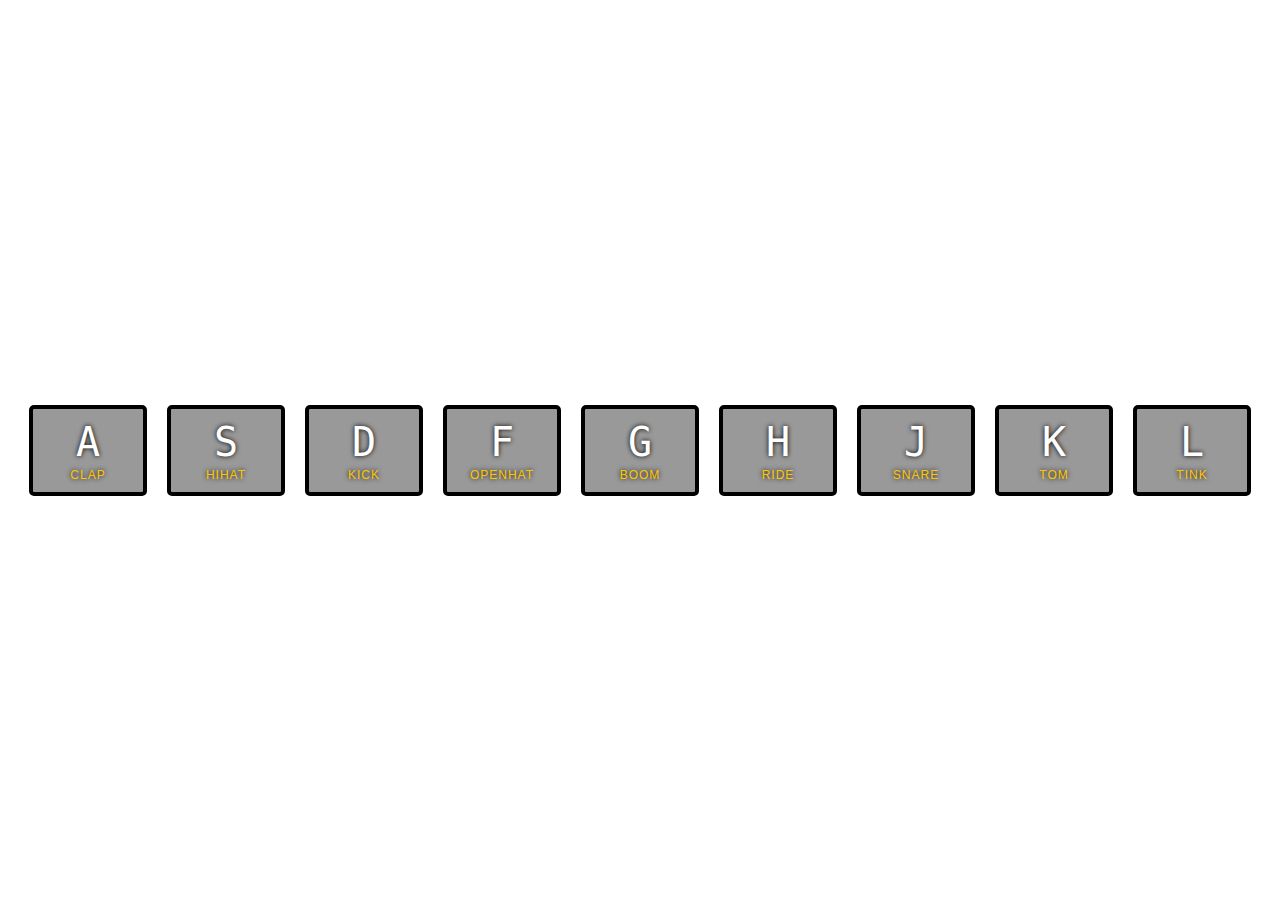
<file: 01/index.html>
<!DOCTYPE html>
<html lang="en">
<head>
  <meta charset="UTF-8">
  <title>JS Drum Kit</title>
  <link rel="stylesheet" href="style.css">
</head>
<body>


  <div class="keys">
    <div data-key="65" class="key">
      <kbd>A</kbd>
      <span class="sound">clap</span>
    </div>
    <div data-key="83" class="key">
      <kbd>S</kbd>
      <span class="sound">hihat</span>
    </div>
    <div data-key="68" class="key">
      <kbd>D</kbd>
      <span class="sound">kick</span>
    </div>
    <div data-key="70" class="key">
      <kbd>F</kbd>
      <span class="sound">openhat</span>
    </div>
    <div data-key="71" class="key">
      <kbd>G</kbd>
      <span class="sound">boom</span>
    </div>
    <div data-key="72" class="key">
      <kbd>H</kbd>
      <span class="sound">ride</span>
    </div>
    <div data-key="74" class="key">
      <kbd>J</kbd>
      <span class="sound">snare</span>
    </div>
    <div data-key="75" class="key">
      <kbd>K</kbd>
      <span class="sound">tom</span>
    </div>
    <div data-key="76" class="key">
      <kbd>L</kbd>
      <span class="sound">tink</span>
    </div>
  </div>

  <audio data-key="65" src="sounds/clap.wav"></audio>
  <audio data-key="83" src="sounds/hihat.wav"></audio>
  <audio data-key="68" src="sounds/kick.wav"></audio>
  <audio data-key="70" src="sounds/openhat.wav"></audio>
  <audio data-key="71" src="sounds/boom.wav"></audio>
  <audio data-key="72" src="sounds/ride.wav"></audio>
  <audio data-key="74" src="sounds/snare.wav"></audio>
  <audio data-key="75" src="sounds/tom.wav"></audio>
  <audio data-key="76" src="sounds/tink.wav"></audio>

<script>
  function onKeyDown(event){
    const audio = document.querySelector(`audio[data-key="${event.keyCode}"]`);
    const key = document.querySelector(`.key[data-key="${event.keyCode}"]`);
    
    if(!audio) return; //return if there's no audio element
    
    audio.currentTime = 0;
    audio.play();
    key.classList.add('playing');

    key.addEventListener('transitionend', (e)=>{
      if(e.propertyName == 'transform'){
        key.classList.remove('playing');
      }
    });
  }

  window.addEventListener('keydown', onKeyDown);
</script>


</body>
</html>
</file>
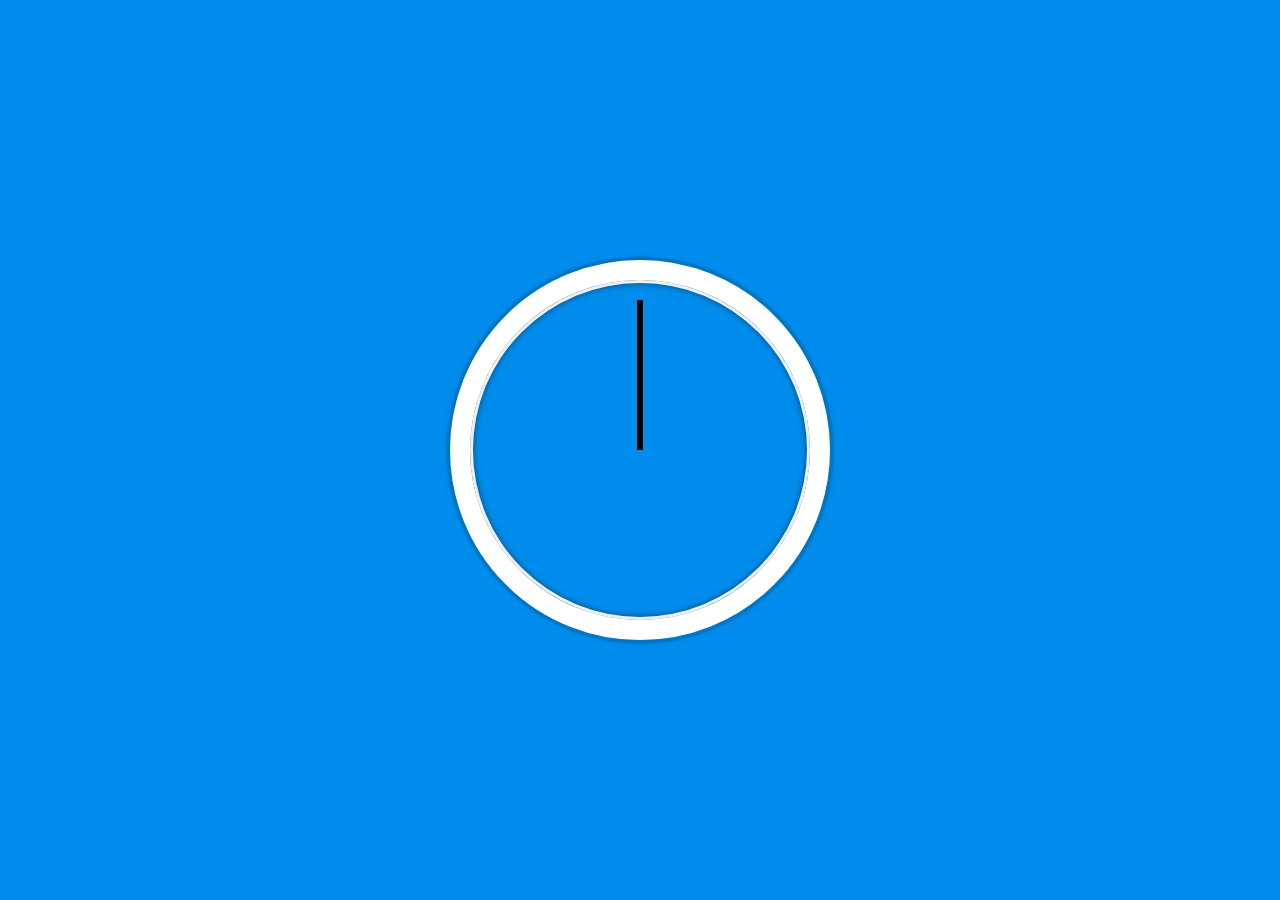
<file: 02/index.html>
<!DOCTYPE html>
<html lang="en">
<head>
  <meta charset="UTF-8">
  <title>JS + CSS Clock</title>
</head>
<body>


    <div class="clock">
      <div class="clock-face">
        <div class="hand hour-hand"></div>
        <div class="hand min-hand"></div>
        <div class="hand second-hand"></div>
      </div>
    </div>


  <style>
    html {
      background: #018DED url(http://unsplash.it/1500/1000?image=881&blur=50);
      background-size: cover;
      font-family: 'helvetica neue';
      text-align: center;
      font-size: 10px;
    }

    body {
      margin: 0;
      font-size: 2rem;
      display: flex;
      flex: 1;
      min-height: 100vh;
      align-items: center;
    }

    .clock {
      width: 30rem;
      height: 30rem;
      border: 20px solid white;
      border-radius: 50%;
      margin: 50px auto;
      position: relative;
      padding: 2rem;
      box-shadow:
        0 0 0 4px rgba(0,0,0,0.1),
        inset 0 0 0 3px #EFEFEF,
        inset 0 0 10px black,
        0 0 10px rgba(0,0,0,0.2);
    }

    .clock-face {
      position: relative;
      width: 100%;
      height: 100%;
      transform: translateY(-3px); /* account for the height of the clock hands */
    }

    .hand {
      width: 50%;
      height: 6px;
      background: black;
      position: absolute;
      top: 50%;
      transform: rotate(90deg);
      transform-origin: 100%;
      transition: all 0.5s;
      transition-timing-function: cubic-bezier(0, 3.18, 0.58, 0.9);
}




  </style>

  <script>

    const secondHand = document.querySelector('.second-hand');
    const minuteHand = document.querySelector('.min-hand');
    const hourHand = document.querySelector('.hour-hand');

    let secondOffset = 0;

    setInterval(()=>{
      const now = new Date();

      const minutes = now.getMinutes();
      const hour = now.getHours();
      const seconds = now.getSeconds();

      const secondsDegrees = (((seconds + secondOffset) / 60)* 360) + 90;
      const minutesDegrees = ((minutes/60)*360) + 90;
      const hourDegrees = ((hour/12)*360)+90;

      secondHand.style.transform = `rotate(${secondsDegrees}deg)`;
      minuteHand.style.transform = `rotate(${minutesDegrees}deg)`;
      hourHand.style.transform = `rotate(${hourDegrees}deg)`;

      console.log(seconds);

      if(seconds == 59){
        secondOffset += 60
      }

    }, 1000);

  </script>
</body>
</html>
</file>
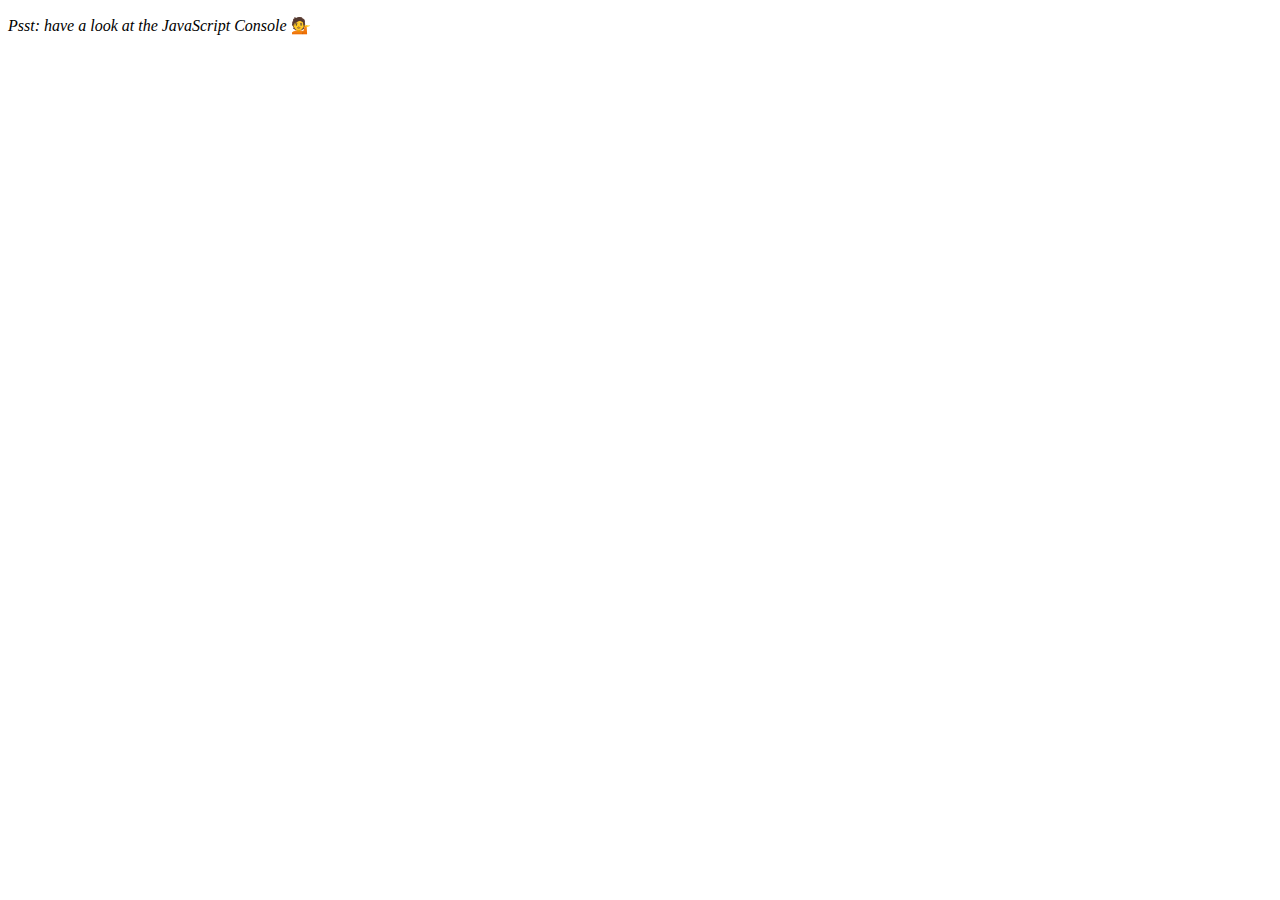
<file: 04/index-START.html>
<!DOCTYPE html>
<html lang="en">
<head>
  <meta charset="UTF-8">
  <title>Array Cardio 💪</title>
</head>
<body>
  <p><em>Psst: have a look at the JavaScript Console</em> 💁</p>
  <script>
    // Get your shorts on - this is an array workout!
    // ## Array Cardio Day 1

    // Some data we can work with

    const inventors = [
      { first: 'Albert', last: 'Einstein', year: 1879, passed: 1955 },
      { first: 'Isaac', last: 'Newton', year: 1643, passed: 1727 },
      { first: 'Galileo', last: 'Galilei', year: 1564, passed: 1642 },
      { first: 'Marie', last: 'Curie', year: 1867, passed: 1934 },
      { first: 'Johannes', last: 'Kepler', year: 1571, passed: 1630 },
      { first: 'Nicolaus', last: 'Copernicus', year: 1473, passed: 1543 },
      { first: 'Max', last: 'Planck', year: 1858, passed: 1947 },
      { first: 'Katherine', last: 'Blodgett', year: 1898, passed: 1979 },
      { first: 'Ada', last: 'Lovelace', year: 1815, passed: 1852 },
      { first: 'Sarah E.', last: 'Goode', year: 1855, passed: 1905 },
      { first: 'Lise', last: 'Meitner', year: 1878, passed: 1968 },
      { first: 'Hanna', last: 'Hammarström', year: 1829, passed: 1909 }
    ];

    const people = ['Beck, Glenn', 'Becker, Carl', 'Beckett, Samuel', 'Beddoes, Mick', 'Beecher, Henry', 'Beethoven, Ludwig', 'Begin, Menachem', 'Belloc, Hilaire', 'Bellow, Saul', 'Benchley, Robert', 'Benenson, Peter', 'Ben-Gurion, David', 'Benjamin, Walter', 'Benn, Tony', 'Bennington, Chester', 'Benson, Leana', 'Bent, Silas', 'Bentsen, Lloyd', 'Berger, Ric', 'Bergman, Ingmar', 'Berio, Luciano', 'Berle, Milton', 'Berlin, Irving', 'Berne, Eric', 'Bernhard, Sandra', 'Berra, Yogi', 'Berry, Halle', 'Berry, Wendell', 'Bethea, Erin', 'Bevan, Aneurin', 'Bevel, Ken', 'Biden, Joseph', 'Bierce, Ambrose', 'Biko, Steve', 'Billings, Josh', 'Biondo, Frank', 'Birrell, Augustine', 'Black, Elk', 'Blair, Robert', 'Blair, Tony', 'Blake, William'];

    // Array.prototype.filter()
    // 1. Filter the list of inventors for those who were born in the 1500's

    const fifteen = inventors.filter(inventor => inventor.year >= 1500 && inventor.year < 1600);

    console.log(fifteen);

    // Array.prototype.map()
    // 2. Give us an array of the inventors' first and last names

    const fullNames = inventors.map(inventor => `${inventor.first} ${inventor.last}`);
    
    console.log(fullNames);
    
    // Array.prototype.sort()
    // 3. Sort the inventors by birthdate, oldest to youngest

    const ordered = inventors.sort((a, b) => (a.year > b.year) ? 1 : -1);

    console.log(ordered);

    // Array.prototype.reduce()
    // 4. How many years did all the inventors live?
    const totalYears = inventors.reduce((total, inventor) => {
      return total + (inventor.passed - inventor.year);
    }, 0)

    console.log(totalYears);
    // 5. Sort the inventors by years lived
    
    const oldest = inventors.sort((a, b) => {
      const current = a.passed - a.year;
      const next = b.passed - b.year;

      return (current < next) ? 1 : -1;

    });

    console.log(oldest);

    // 6. create a list of Boulevards in Paris that contain 'de' anywhere in the name
    // https://en.wikipedia.org/wiki/Category:Boulevards_in_Paris
    
    /* const category = document.querySelector('.mw-category');
    let links = Array.from(category.querySelectorAll('a')).map(i => i.textContent).filter(i => i.includes('de')); */


    // 7. sort Exercise
    // Sort the people alphabetically by last name

    const alpha = people.sort((AP, BP) => {
      const [lastA, firstA] = AP.split(', ');
      const [lastB, firstB] = BP.split(', ');
      return lastA > lastB ? 1 : -1;
    })

    console.log(alpha);

    // 8. Reduce Exercise
    // Sum up the instances of each of these
    const data = ['car', 'car', 'truck', 'truck', 'bike', 'walk', 'car', 'van', 'bike', 'walk', 'car', 'van', 'car', 'truck' ];

    const transportation = data.reduce((obj, item) => { 
      
      if (!obj[item]){
        obj[item] = 0;
      }

      obj[item]++;
      return obj;

    }, {})

    console.log(transportation);

  </script>
</body>
</html>
</file>
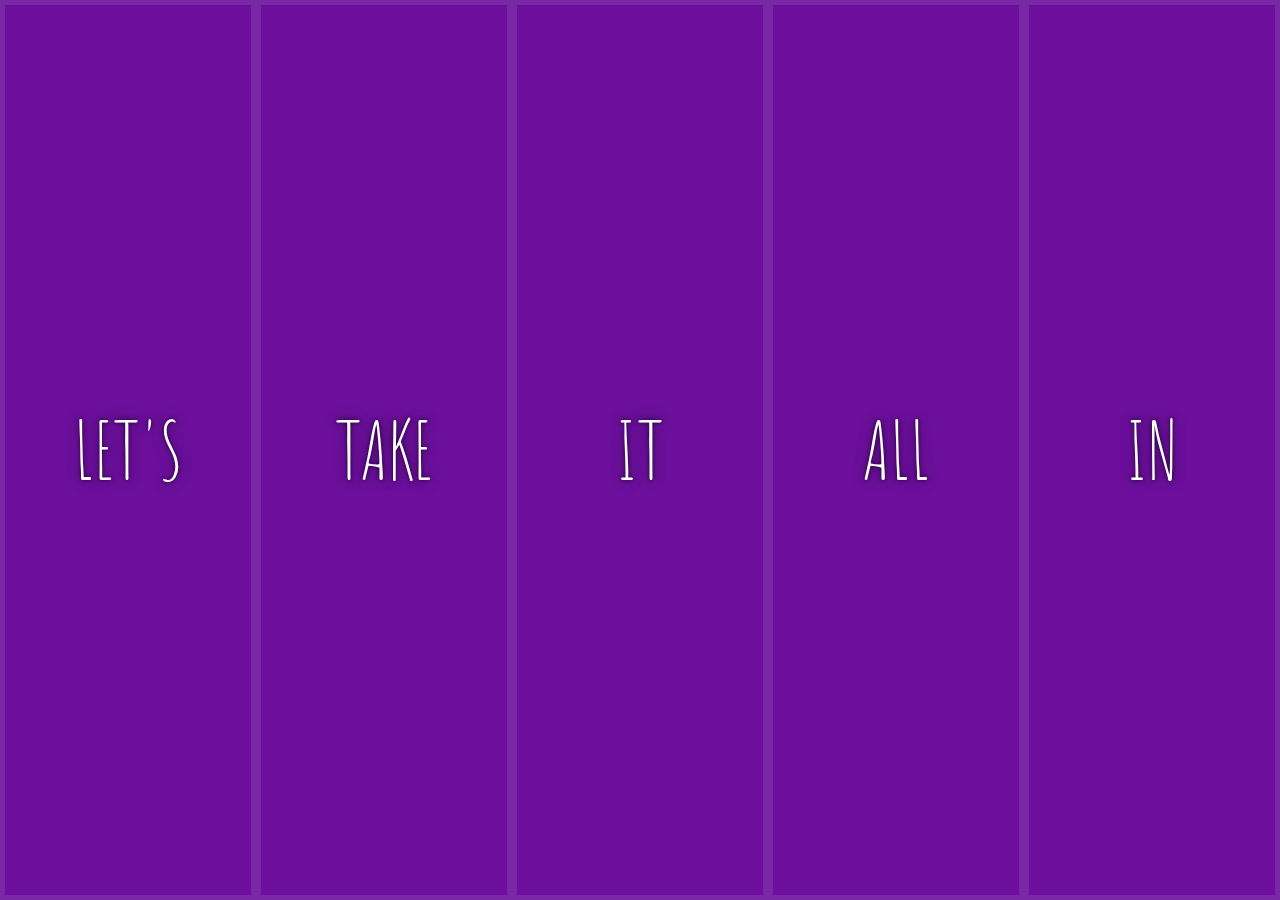
<file: 05/index-START.html>
<!DOCTYPE html>
<html lang="en">
<head>
  <meta charset="UTF-8">
  <title>Flex Panels 💪</title>
  <link href='https://fonts.googleapis.com/css?family=Amatic+SC' rel='stylesheet' type='text/css'>
</head>
<body>
  <style>
    html {
      box-sizing: border-box;
      background: #ffc600;
      font-family: 'helvetica neue';
      font-size: 20px;
      font-weight: 200;
    }
    
    body {
      margin: 0;
    }
    
    *, *:before, *:after {
      box-sizing: inherit;
    }

    .panels {
      min-height: 100vh;
      overflow: hidden;
      display: flex;
    }

    .panel {
      background: #6B0F9C;
      box-shadow: inset 0 0 0 5px rgba(255,255,255,0.1);
      color: white;
      text-align: center;
      align-items: center;
      /* Safari transitionend event.propertyName === flex */
      /* Chrome + FF transitionend event.propertyName === flex-grow */
      transition:
        font-size 0.7s cubic-bezier(0.61,-0.19, 0.7,-0.11),
        flex 0.7s cubic-bezier(0.61,-0.19, 0.7,-0.11),
        background 0.2s;
      font-size: 20px;
      background-size: cover;
      background-position: center;
      flex: 1;
      justify-content: center;
      align-items: center;
      display: flex;
      flex-direction: column;
      
    }

    .panel1 { background-image:url(https://source.unsplash.com/gYl-UtwNg_I/1500x1500); }
    .panel2 { background-image:url(https://source.unsplash.com/rFKUFzjPYiQ/1500x1500); }
    .panel3 { background-image:url(https://images.unsplash.com/photo-1465188162913-8fb5709d6d57?ixlib=rb-0.3.5&q=80&fm=jpg&crop=faces&cs=tinysrgb&w=1500&h=1500&fit=crop&s=967e8a713a4e395260793fc8c802901d); }
    .panel4 { background-image:url(https://source.unsplash.com/ITjiVXcwVng/1500x1500); }
    .panel5 { background-image:url(https://source.unsplash.com/3MNzGlQM7qs/1500x1500); }

    /* Flex Children */
    .panel > * {
      margin: 0;
      width: 100%;
      transition: transform 0.5s;
      flex: 1 0 auto;
      display: flex;
      justify-content: center;
      align-items: center;
    }

    .panel > *:first-child { transform: translateY(-100%); }
    .panel > *:last-child { transform: translateY(100%); }
    .panel.open-active > *:first-child { transform: translateY(0);}
    .panel.open-active > *:last-child { transform: translateY(0);}

    .panel p {
      text-transform: uppercase;
      font-family: 'Amatic SC', cursive;
      text-shadow: 0 0 4px rgba(0, 0, 0, 0.72), 0 0 14px rgba(0, 0, 0, 0.45);
      font-size: 2em;
    }
    
    .panel p:nth-child(2) {
      font-size: 4em;
    }

    .panel.open {
      font-size: 40px;
      flex: 5;
    }

  </style>


  <div class="panels">
    <div class="panel panel1">
      <p>Hey</p>
      <p>Let's</p>
      <p>Dance</p>
    </div>
    <div class="panel panel2">
      <p>Give</p>
      <p>Take</p>
      <p>Receive</p>
    </div>
    <div class="panel panel3">
      <p>Experience</p>
      <p>It</p>
      <p>Today</p>
    </div>
    <div class="panel panel4">
      <p>Give</p>
      <p>All</p>
      <p>You can</p>
    </div>
    <div class="panel panel5">
      <p>Life</p>
      <p>In</p>
      <p>Motion</p>
    </div>
  </div>

  <script>
    const panels = document.querySelectorAll('.panel');

    function toggleOpen() {
      this.classList.toggle('open');
    }

    function toggleActive(e){
      if(e.propertyName === 'flex' || e.propertyName ==='flex-grow'){
        this.classList.toggle('open-active');
      }
    }

    panels.forEach(panel => panel.addEventListener('click', toggleOpen));
    panels.forEach(panel => panel.addEventListener('transitionend', toggleActive));

  </script>



</body>
</html>
</file>
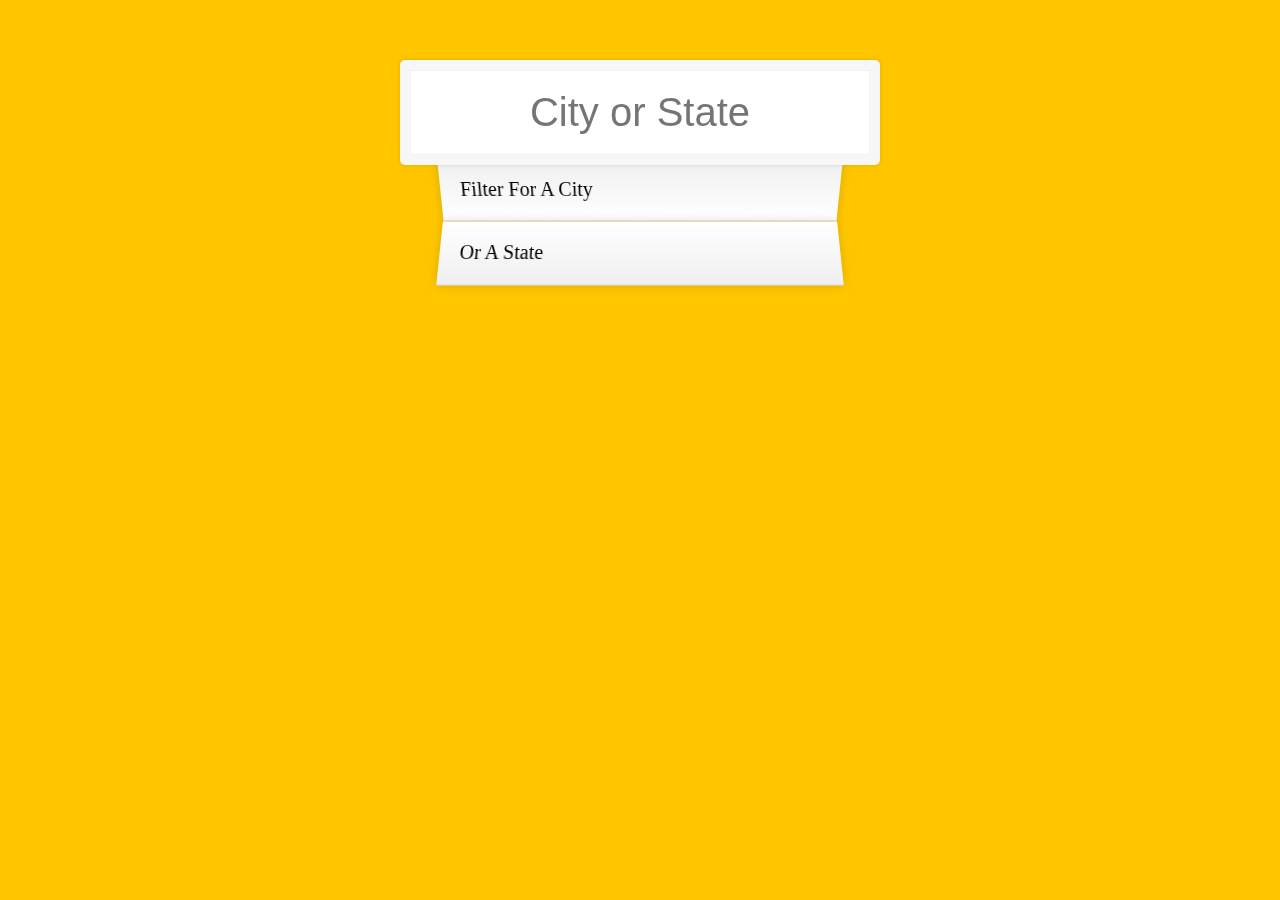
<file: 06/index-START.html>
<!DOCTYPE html>
<html lang="en">
<head>
  <meta charset="UTF-8">
  <title>Type Ahead 👀</title>
  <link rel="stylesheet" href="style.css">
</head>
<body>

  <form class="search-form">
    <input type="text" class="search" placeholder="City or State">
    <ul class="suggestions">
      <li>Filter for a city</li>
      <li>or a state</li>
    </ul>
  </form>
<script>

const endpoint = 'https://gist.githubusercontent.com/Miserlou/c5cd8364bf9b2420bb29/raw/2bf258763cdddd704f8ffd3ea9a3e81d25e2c6f6/cities.json';

const cities = [];

fetch(endpoint).then(blob => blob.json()).then(data => cities.push(...data));

function numberWithCommas(x) {
  return x.toString().replace(/\B(?=(\d{3})+(?!\d))/g, ',');
}

function findMatches(wordToMatch, cities){
  return cities.filter(place => {
    const regex = new RegExp(wordToMatch, 'gi');
    return place.city.match(regex) || place.state.match(regex);
  });
}

function displayMatches(){
  const matchArray = findMatches(this.value, cities);
  const html = matchArray.map(place => {

    const regex = new RegExp(this.value, 'gi');
    const cityName = place.city.replace(regex, `<span class="hl">${this.value}</span>`)
    const stateName = place.state.replace(regex, `<span class="hl">${this.value}</span>`)

    return `
    <li>
      <span class="name">${cityName}, ${stateName}</span>
      <span class="population">${numberWithCommas(place.population)}</span> 
    </li>`;
  }).join('');
  suggestions.innerHTML = html;
}

const searchInput = document.querySelector('.search');
const suggestions = document.querySelector('.suggestions');

searchInput.addEventListener('keyup', displayMatches);

</script>
</body>
</html>
</file>
<file: 01/style.css>
html {
  font-size: 10px;
  background: url('https://glorycompany.files.wordpress.com/2016/05/handsbackground.jpg') bottom center;
  background-size: cover;
}

body,html {
  margin: 0;
  padding: 0;
  font-family: sans-serif;
}

.keys {
  display: flex;
  flex: 1;
  min-height: 100vh;
  align-items: center;
  justify-content: center;
}

.key {
  border: .4rem solid black;
  border-radius: .5rem;
  margin: 1rem;
  font-size: 1.5rem;
  padding: 1rem .5rem;
  transition: all .20s ease;
  width: 10rem;
  text-align: center;
  color: white;
  background: rgba(0,0,0,0.4);
  text-shadow: 0 0 .5rem black;
}

.playing {
  transform: scale(1.2);
  border-color: #ffc600;
  box-shadow: 0 0 1rem #ffc600;
}

kbd {
  display: block;
  font-size: 4rem;
}

.sound {
  font-size: 1.2rem;
  text-transform: uppercase;
  letter-spacing: .1rem;
  color: #ffc600;
}
</file>
<file: 06/style.css>
html {
  box-sizing: border-box;
  background: #ffc600;
  font-family: 'helvetica, helvetica neue, sans-serif';
  font-size: 20px;
  font-weight: 200;
}

*, *:before, *:after {
  box-sizing: inherit;
}

input {
  width: 100%;
  padding: 20px;
}

.search-form {
  max-width: 400px;
  margin: 50px auto;
}

input.search {
  margin: 0;
  text-align: center;
  outline: 0;
  border: 10px solid #F7F7F7;
  width: 120%;
  left: -10%;
  position: relative;
  top: 10px;
  z-index: 2;
  border-radius: 5px;
  font-size: 40px;
  box-shadow: 0 0 5px rgba(0, 0, 0, 0.12), inset 0 0 2px rgba(0, 0, 0, 0.19);
}

.suggestions {
  margin: 0;
  padding: 0;
  position: relative;
  /*perspective: 20px;*/
}

.suggestions li {
  background: white;
  list-style: none;
  border-bottom: 1px solid #D8D8D8;
  box-shadow: 0 0 10px rgba(0, 0, 0, 0.14);
  margin: 0;
  padding: 20px;
  transition: background 0.2s;
  display: flex;
  justify-content: space-between;
  text-transform: capitalize;
}

.suggestions li:nth-child(even) {
  transform: perspective(100px) rotateX(3deg) translateY(2px) scale(1.001);
  background: linear-gradient(to bottom,  #ffffff 0%,#EFEFEF 100%);
}

.suggestions li:nth-child(odd) {
  transform: perspective(100px) rotateX(-3deg) translateY(3px);
  background: linear-gradient(to top,  #ffffff 0%,#EFEFEF 100%);
}

span.population {
  font-size: 15px;
}

.hl {
  background: #ffc600;
}
</file>
